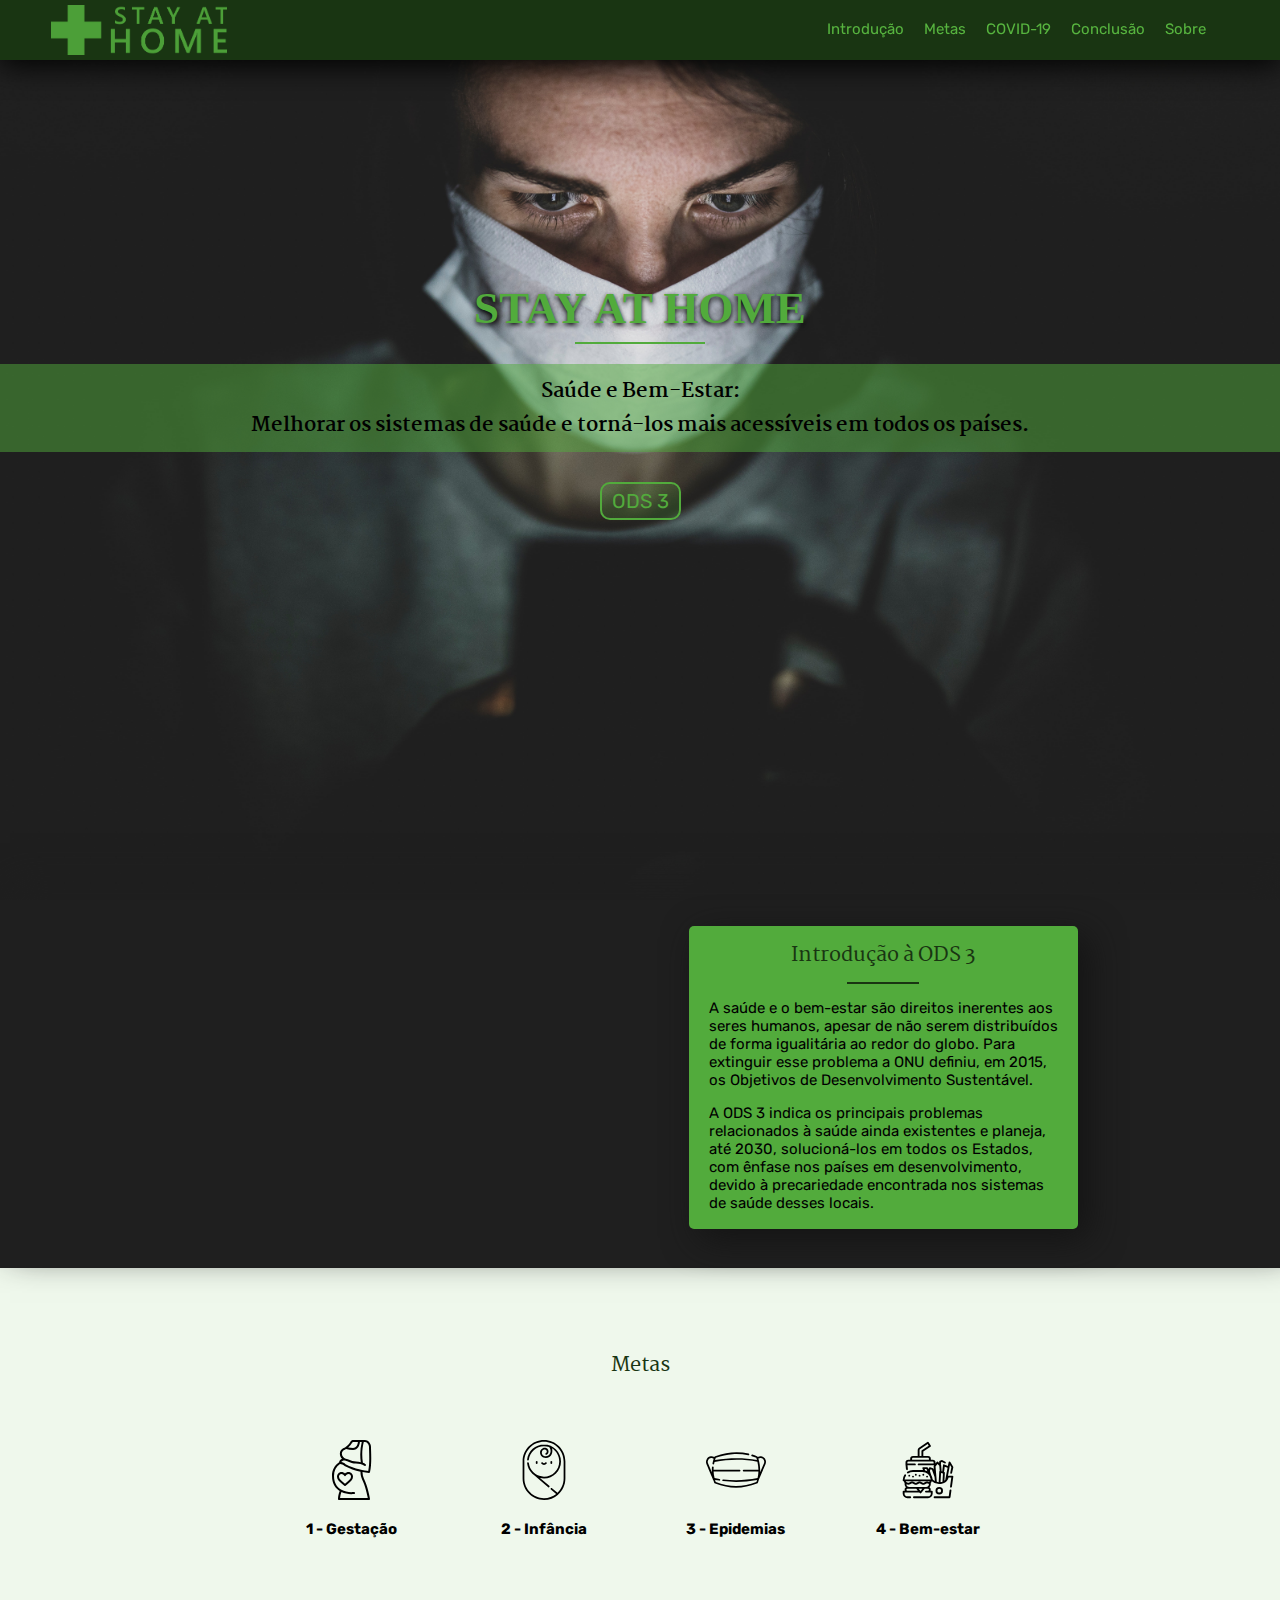
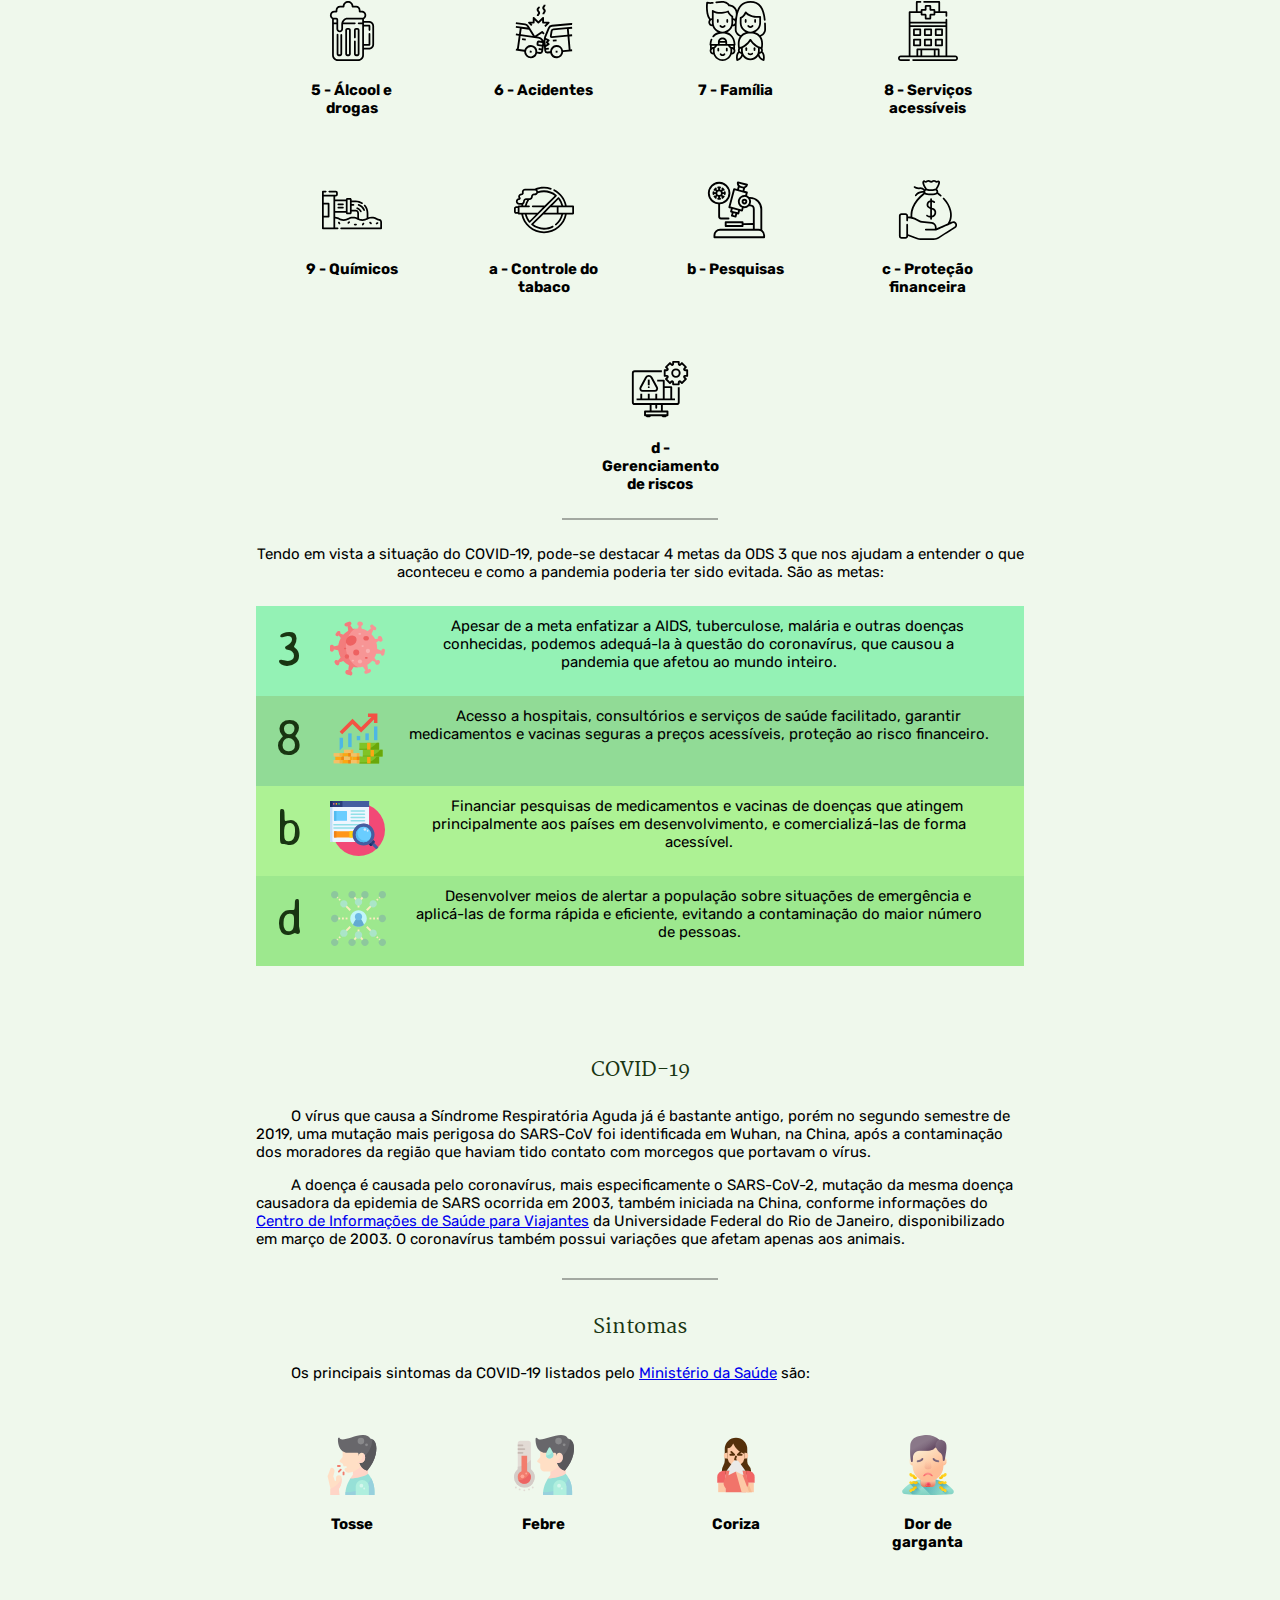
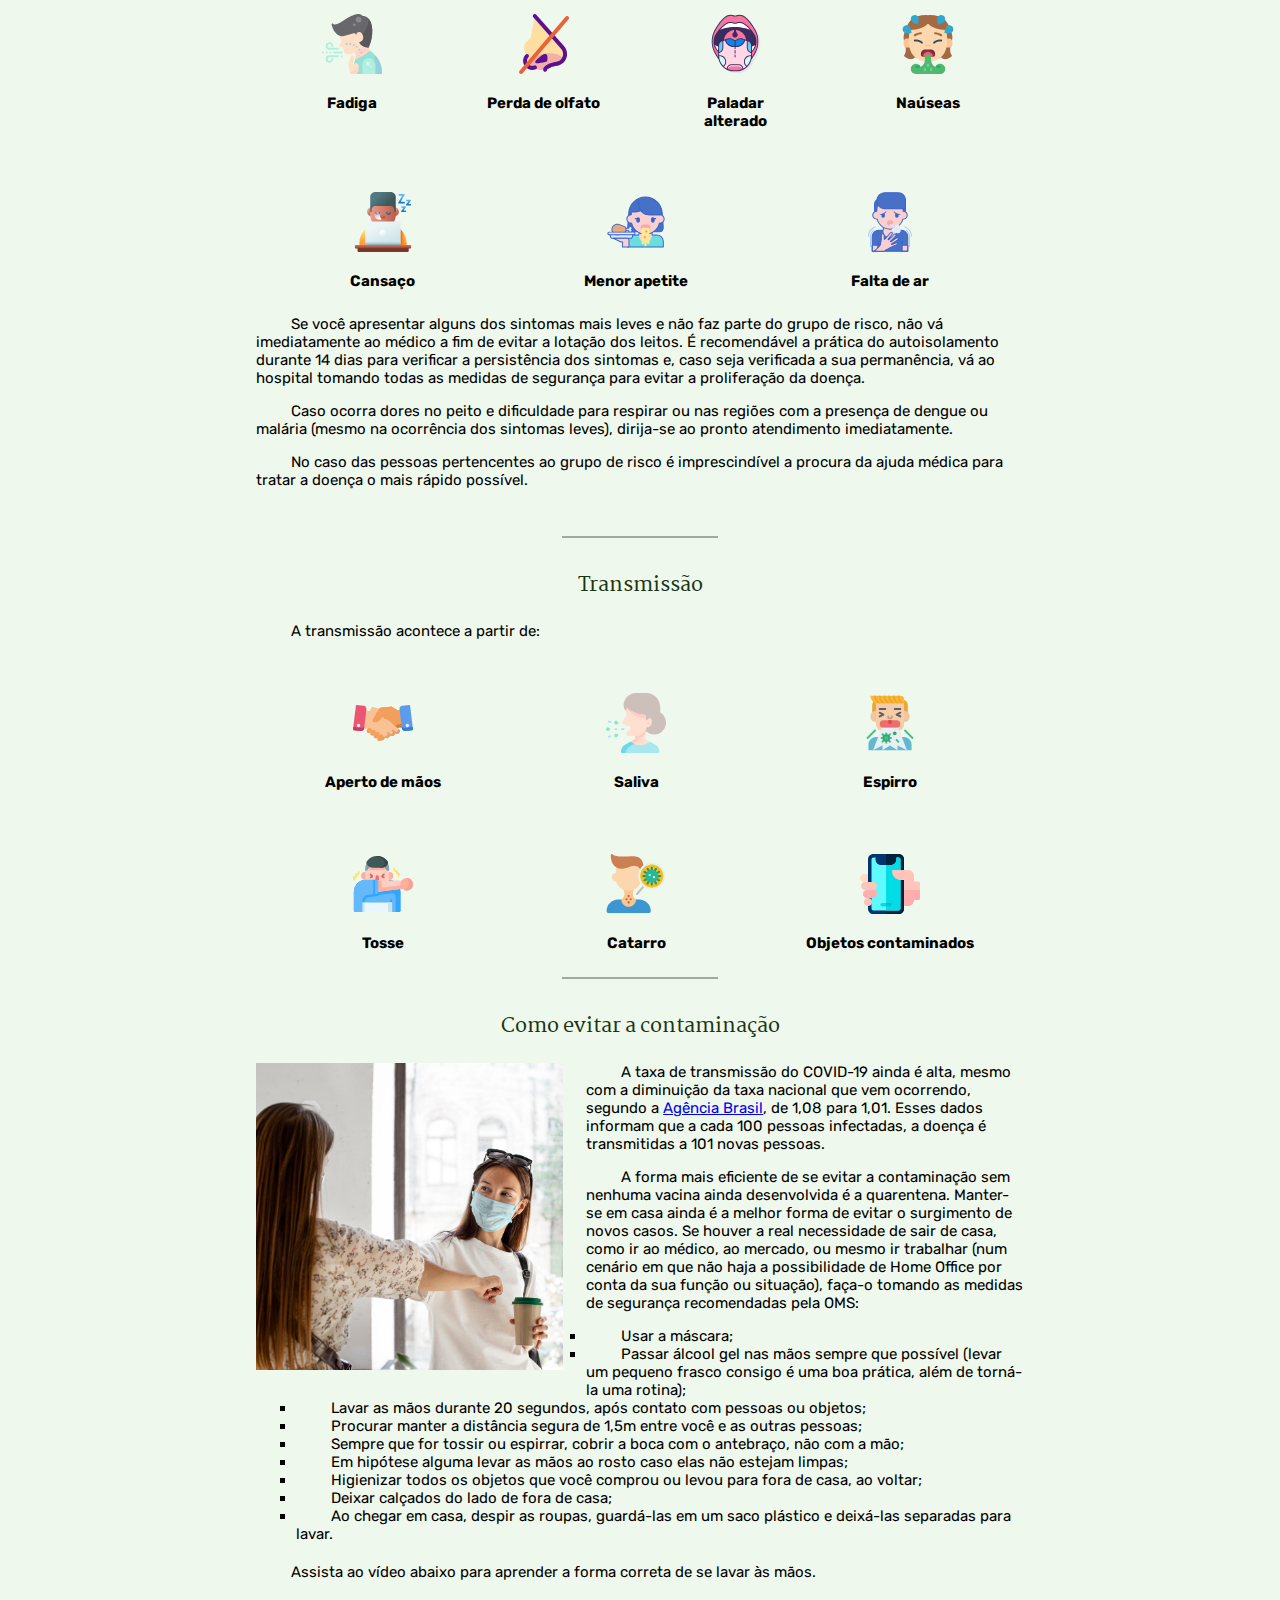
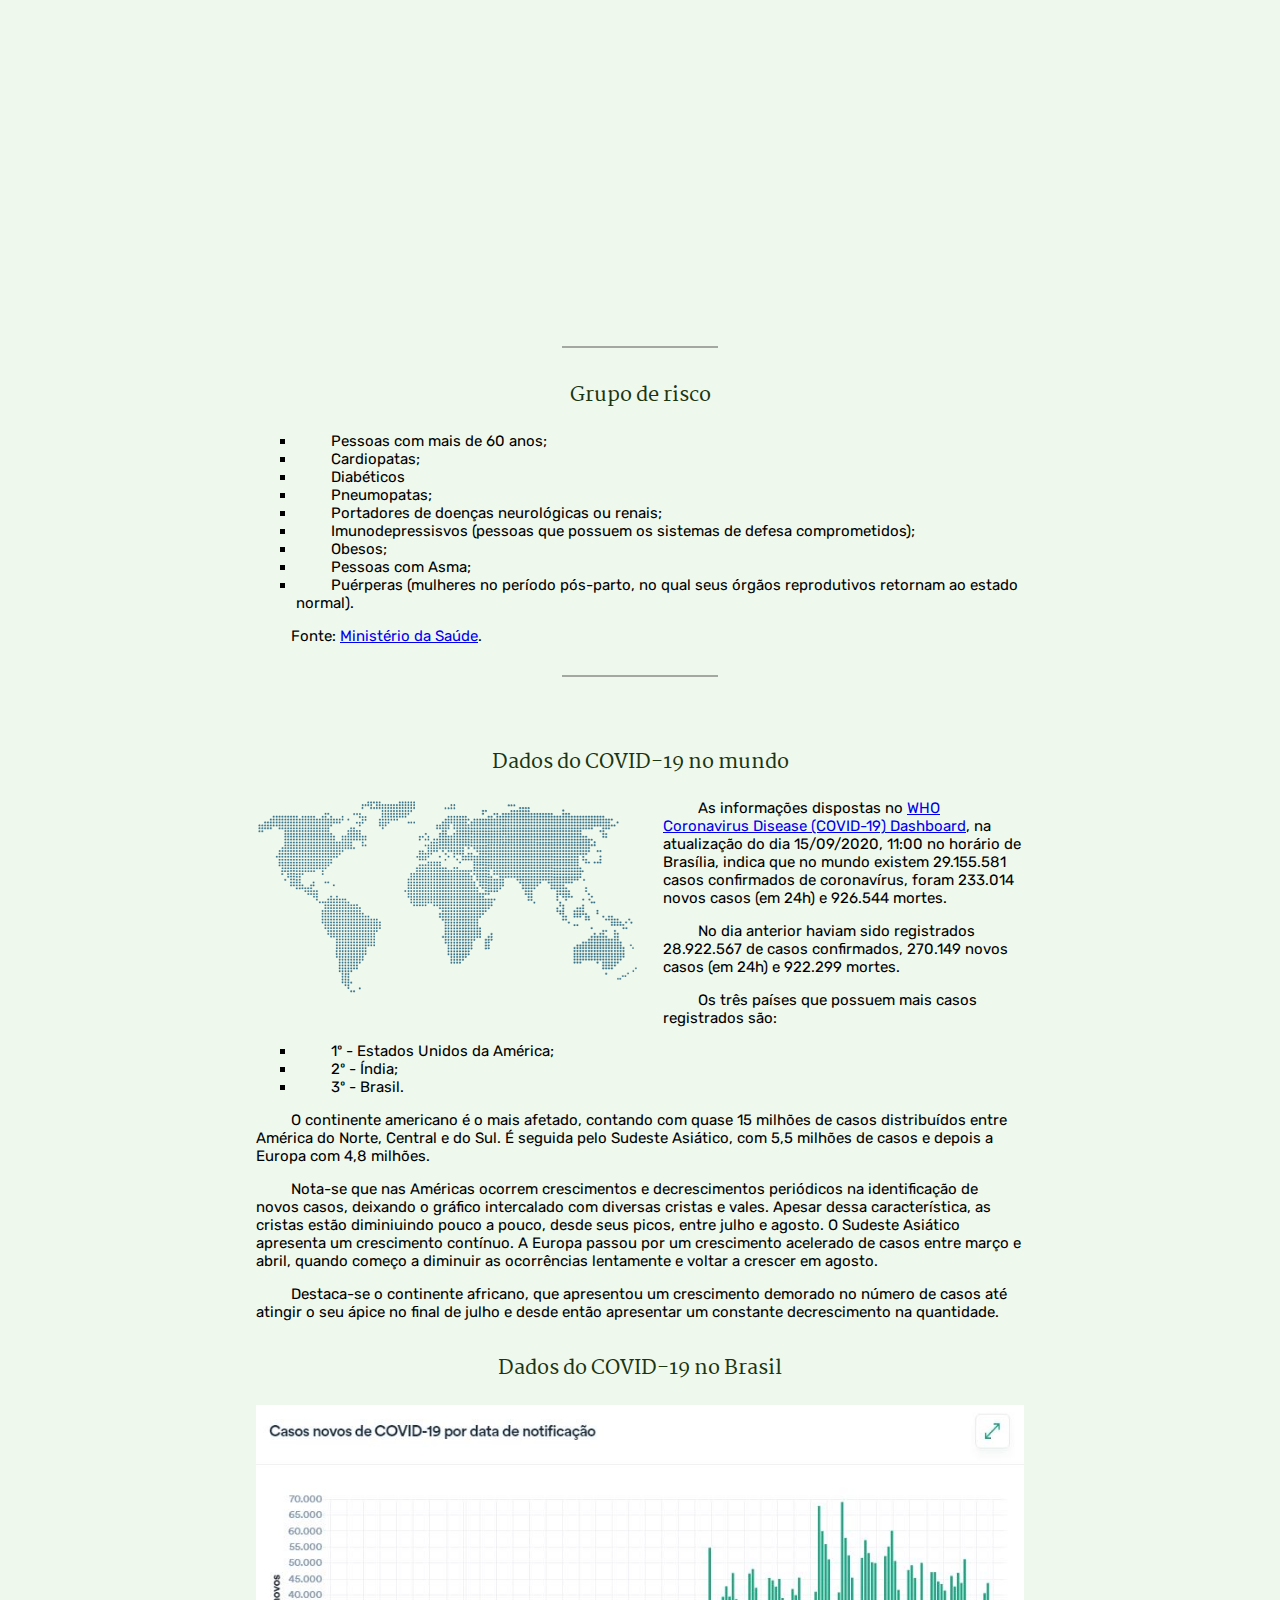
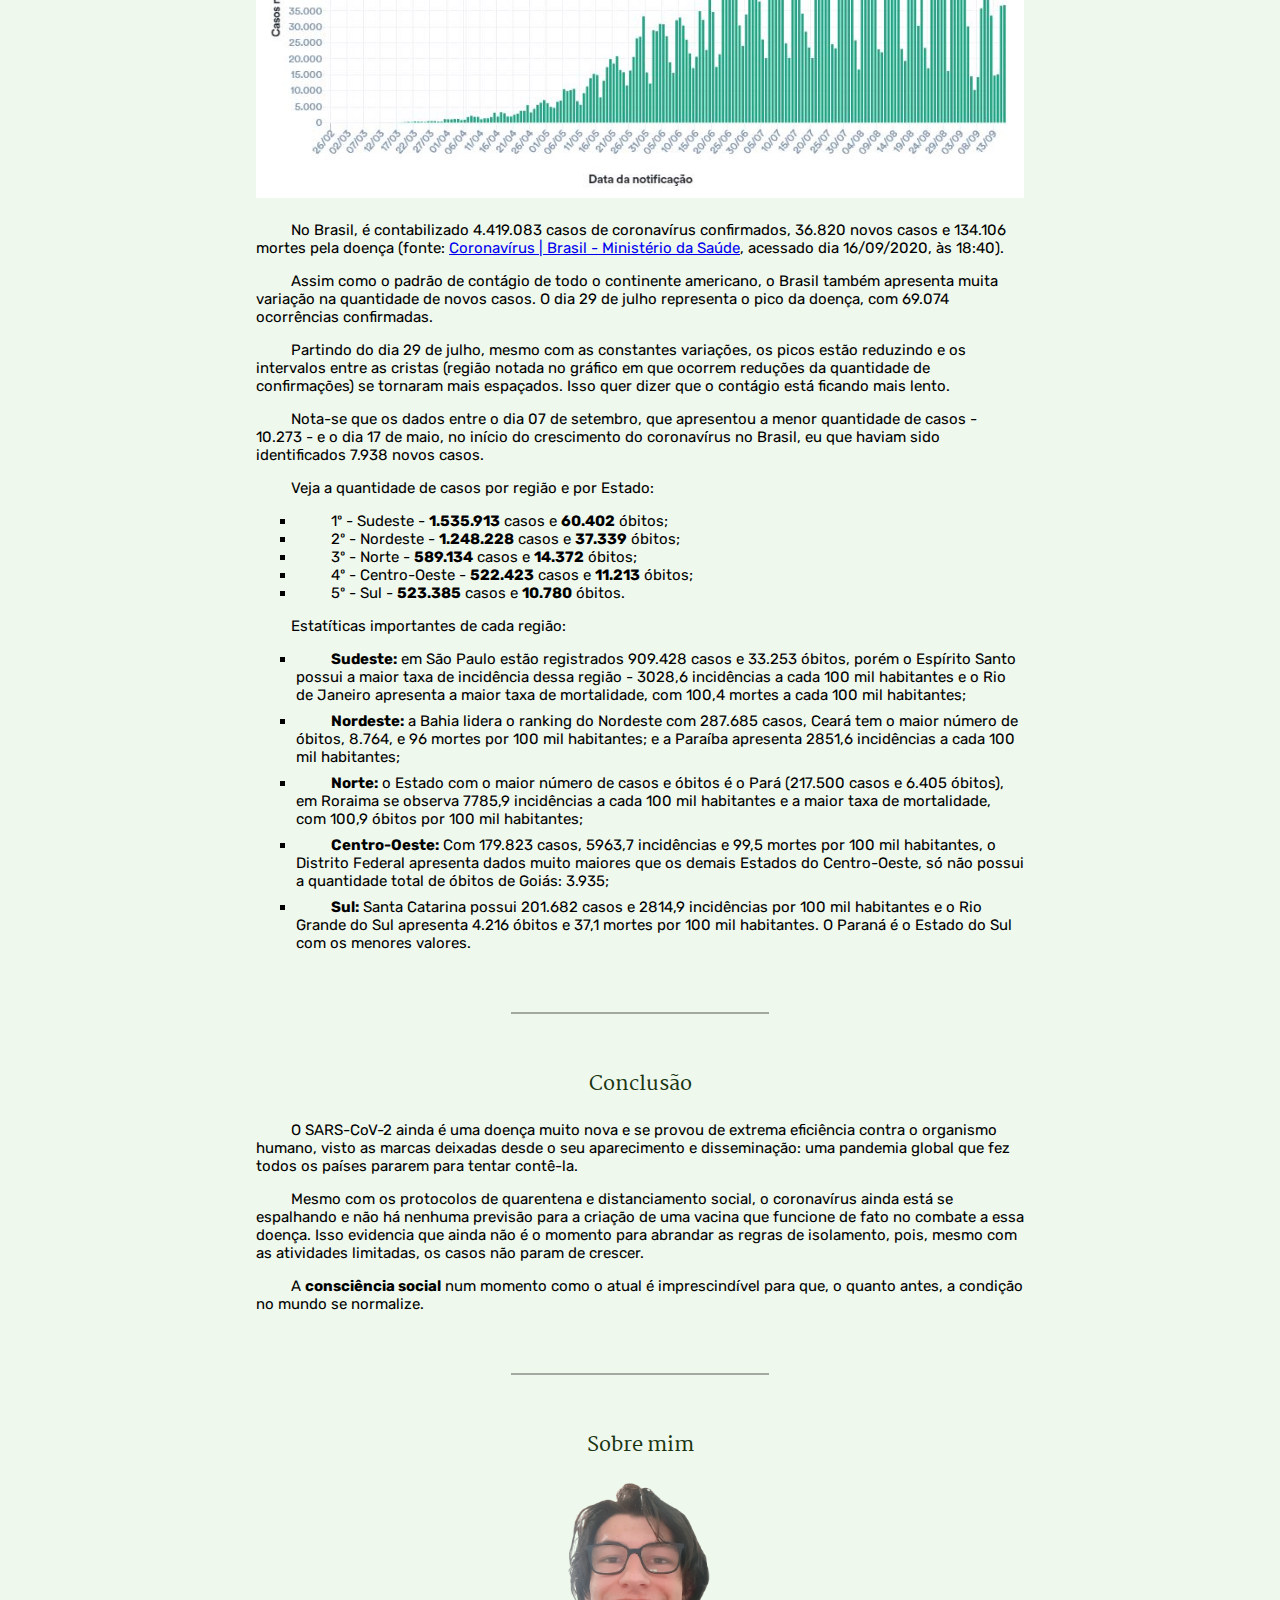
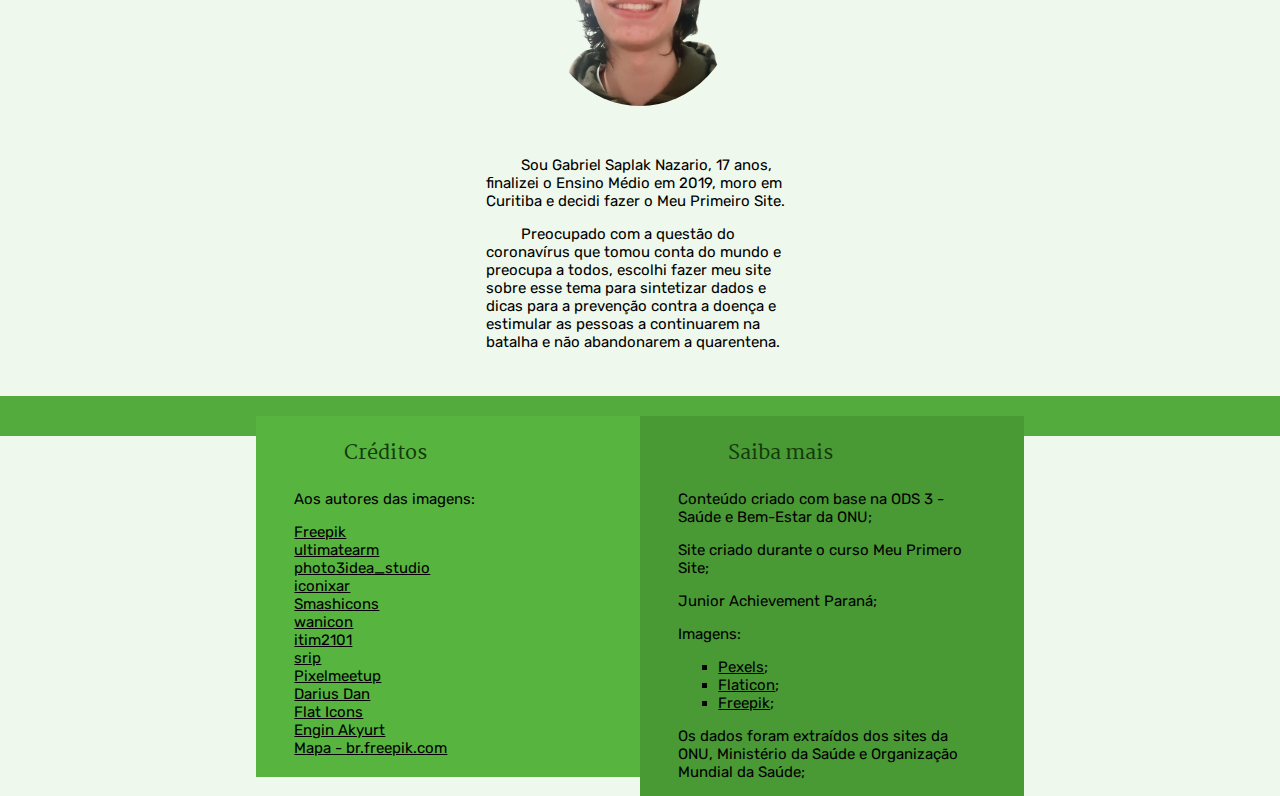
<file: index.html>
<html>

    <head>
        <meta charset="utf-8" />
        <link rel="stylesheet" href="style.css" />
        <title>MPS - Stay at Home</title>
        <meta name="viewport" content="width=device-width, initial-scale=1.0" />

    <!-- Favicon -->

        <link rel="apple-touch-icon" sizes="57x57" href="img/favicon/apple-icon-57x57.png">
        <link rel="apple-touch-icon" sizes="60x60" href="img/favicon/apple-icon-60x60.png">
        <link rel="apple-touch-icon" sizes="72x72" href="img/favicon/apple-icon-72x72.png">
        <link rel="apple-touch-icon" sizes="76x76" href="img/favicom/apple-icon-76x76.png">
        <link rel="apple-touch-icon" sizes="114x114" href="img/favicom/apple-icon-114x114.png">
        <link rel="apple-touch-icon" sizes="120x120" href="img/favicon/apple-icon-120x120.png">
        <link rel="apple-touch-icon" sizes="144x144" href="img/favicon/apple-icon-144x144.png">
        <link rel="apple-touch-icon" sizes="152x152" href="img/favicon/apple-icon-152x152.png">
        <link rel="apple-touch-icon" sizes="180x180" href="img/favicon/apple-icon-180x180.png">
        <link rel="icon" type="image/png" sizes="192x192"  href="img/favicon/android-icon-192x192.png">
        <link rel="icon" type="image/png" sizes="32x32" href="img/favicon/favicon-32x32.png">
        <link rel="icon" type="image/png" sizes="96x96" href="img/favicon/favicon-96x96.png">
        <link rel="icon" type="image/png" sizes="16x16" href="img/favicon/favicon-16x16.png">
        <link rel="manifest" href="img/favicon/manifest.json">
        <meta name="msapplication-TileColor" content="#4c9f38">
        <meta name="msapplication-TileImage" content="img/favicon/ms-icon-144x144.png">
        <meta name="theme-color" content="#4c9f38">

    </head>

    <body>

    <!-- Cabeçalho: Logo + Menu -->

        <header>
            <a href="#capa"
                <div id="poslogo" class="sec">
                    <img id="logo" src="img/logo.png" alt="Stay at Home" title="Stay at Home - clique aqui para voltar ao início da página" />
                </div>
            </a>
                <ul id="menu">
                    <li class="lin j"><a class="lin" href="#acao">Introdução</a></li>
                    <li class="lin j"><a class="lin" href="#queb">Metas</a></li>
                    <li class="lin j"><a class="lin" href="#covid19">COVID-19</a></li>
                    <li class="lin j"><a class="lin" href="#linkconclusao">Conclusão</a></li>
                    <li class="lin j"><a class="lin" href="#linksobre">Sobre</a></li>
                </ul>
        </header>

    <!-- Tela inicial: Capa + Títulos -->

        <div id="capa">
            <h1 id="titulo">STAY AT HOME</h1>
                <hr id="linhacapa">
            <h2 id="subtitulo">Saúde e Bem-Estar:<br>Melhorar os sistemas de saúde e torná-los mais acessíveis em todos os países. </h2>
            <a id="acao" class="cor" href="https://nacoesunidas.org/pos2015/ods3/" target="_blank" title="Visite a página da ODS 3">ODS 3</a>
        </div>

    <!-- Introdução ODS 3: Vídeo + Intro -->

        <section id="intro" class="secao" style="background-color: #1f1f1f;">
            <div class="coluna dois">
                <iframe width="100%" height="315px" src="https://www.youtube.com/embed/o0UHmANCvTQ" frameborder="0" allow="accelerometer; autoplay; encrypted-media; gyroscope; picture-in-picture" allowfullscreen></iframe>
            </div>
            <div class="coluna dois">
                <div class="caixa">
                    <h3 id="sub">Introdução à ODS 3</h3>
                        <hr id="linhaintro">
                    <div style="text-indent: 0;" class="format">
                        <p>A saúde e o bem-estar são direitos inerentes aos seres humanos, apesar de não serem distribuídos de forma igualitária ao redor do globo. Para extinguir esse problema a ONU definiu, em 2015, os Objetivos de Desenvolvimento Sustentável. </p>
                        <p>A ODS 3 indica os principais problemas relacionados à saúde ainda existentes e planeja, até 2030, solucioná-los em todos os Estados, com ênfase nos países em desenvolvimento, devido à precariedade encontrada nos sistemas de saúde desses locais. </p>
                    </div>
                </div>
            </div>
        </section>

    <!-- Metas: Ícones -->

            <div id="quebra">
                <hr id="queb">
            </div>
        <section class="transf">
            <h3 class="sep">Metas</h3>
                <div class="coluna1 quatro espaco">
                    <center>
                        <img class="tamanho" src="img/metas/svg/001-pregnant.svg" alt="Gestante" />
                    </center>
                        <h4 class="mets">1 - Gestação</h4>
                </div>
                <div class="coluna1 quatro espaco">
                    <center>
                        <img class="tamanho" src="img/metas/svg/002-baby.svg" alt="Criança recém-nascida" />
                    </center>
                        <h4 class="mets">2 - Infância</h4>
                </div>
                <div class="coluna1 quatro espaco">
                    <center>
                        <img class="tamanho" src="img/metas/svg/003-face-mask.svg" alt="Máscara" />
                    </center>
                        <h4 class="mets">3 - Epidemias</h4>
                </div>
                <div class="coluna1 quatro espaco"> 
                    <center>
                        <img class="tamanho" src="img/metas/svg/004-fast-food.svg" alt="Lanche" />
                    </center>
                        <h4 class="mets">4 - Bem-estar</h4>
                </div>
                <div class="coluna1 quatro espaco">
                    <center>
                        <img class="tamanho" src="img/metas/svg/005-beer.svg" alt="Copo de bebida" />
                    </center>
                        <h4 class="mets">5 - Álcool e drogas</h4>
                </div>
                <div class="coluna1 quatro espaco">
                    <center>
                        <img class="tamanho" src="img/metas/svg/006-accident.svg" alt="Acidente" />
                    </center>
                        <h4 class="mets">6 - Acidentes</h4>
                </div>
                <div class="coluna1 quatro espaco">
                    <center>
                        <img class="tamanho" src="img/metas/svg/007-family.svg" alt="Família" />
                    </center>
                        <h4 class="mets">7 - Família</h4>
                </div>
                <div class="coluna1 quatro espaco">
                    <center>
                        <img class="tamanho" src="img/metas/svg/008-hospital.svg" alt="Hospital" />
                    </center>
                        <h4 class="mets">8 - Serviços acessíveis</h4>
                </div>
                <div class="coluna1 quatro espaco">
                    <center>
                        <img class="tamanho" src="img/metas/svg/009-waste-water.svg" alt="Esgoto sendo liberado no rio" />
                    </center>
                        <h4 class="mets">9 - Químicos</h4>
                </div>
                <div class="coluna1 quatro espaco">
                    <center>
                        <img class="tamanho" src="img/metas/svg/010-no-smoking.svg" alt="Placa de proibição ao uso do cigarro" />
                    </center>
                        <h4 class="mets">a - Controle do tabaco</h4>
                </div>
                <div class="coluna1 quatro espaco">
                    <center>
                        <img class="tamanho" src="img/metas/svg/011-research.svg" alt="Microscópio" />
                    </center>
                        <h4 class="mets">b - Pesquisas</h4>
                </div>
                <div class="coluna1 quatro espaco">
                    <center>
                        <img class="tamanho" src="img/metas/svg/012-money.svg" alt="Saco de dinheiro" />
                    </center>
                        <h4 class="mets">c - Proteção financeira</h4>
                </div>
                <div class="coluna1 centro espaco cent">
                    <center>
                        <img class="tamanho" src="img/metas/svg/013-risk.svg" alt="Risco" />
                    </center>
                        <h4 class="mets">d - Gerenciamento de riscos</h4>
                </div>
                    <hr class="linha">

    <!-- Metas relacionadas ao COVID-19: Ícones + Resumos -->

            <p id="inic">Tendo em vista a situação do COVID-19, pode-se destacar 4 metas da ODS 3 que nos ajudam a entender o que aconteceu e como a pandemia poderia ter sido evitada. São as metas:</p>
                <div class="tamanhocaixa" style="background: #94F2B5;">
                        <p class="numero imgesq">3</p>
                            <img class="size imgesq" src="img/covidmetas/svg/001-coronavirus.svg" alt="Corona Vírus" />
                        <p class="resumo"><b class="see">3:</b> Apesar de a meta enfatizar a AIDS, tuberculose, malária e outras doenças conhecidas, podemos adequá-la à questão do coronavírus, que causou a pandemia que afetou ao mundo inteiro. </p>
                </div>
                <div class="tamanhocaixa" style="background: #91DB96;">
                        <p class="numero imgesq">8</p>
                            <img class="size imgesq" src="img/covidmetas/svg/002-stock.svg" alt="Gráfico" />
                        <p class="resumo"><b class="see">8:</b> Acesso a hospitais, consultórios e serviços de saúde facilitado, garantir medicamentos e vacinas seguras a preços acessíveis, proteção ao risco financeiro. </p>
                </div>
                <div class="tamanhocaixa" style="background: #ADF294;">
                        <p class="numero imgesq">b</p>
                            <img class="size imgesq" src="img/covidmetas/svg/003-seo.svg" alt="Pesquisa" />
                        <p class="resumo"><b class="see">b:</b> Financiar pesquisas de medicamentos e vacinas de doenças que atingem principalmente aos países em desenvolvimento, e comercializá-las de forma acessível.</p>
                </div>
                <div class="tamanhocaixa" style="background: #9DE88E;">
                        <p class="numero imgesq">d</p>
                            <img class="size imgesq" src="img/covidmetas/svg/004-viral-marketing.svg" alt="Contaminação" />
                        <p class="resumo"><b class="see">d:</b> Desenvolver meios de alertar a população sobre situações de emergência e aplicá-las de forma rápida e eficiente, evitando a contaminação do maior número de pessoas.</p>
                </div>

    <!-- Projeto -->

        </section>
                <hr id="covid19" style="visibility: hidden; margin-bottom: 37px;">
        <section class="transf">
            <h3 style="margin-top: 10px;" class="sep">COVID-19</h3>
                <div class="format">
                    <p>O vírus que causa a Síndrome Respiratória Aguda já é bastante antigo, porém no segundo semestre de 2019, uma mutação mais perigosa do SARS-CoV foi identificada em Wuhan, na China, após a contaminação dos moradores da região que haviam tido contato com morcegos que portavam o vírus.</p>
                    <p>A doença é causada pelo coronavírus, mais especificamente o SARS-CoV-2, mutação da mesma doença causadora da epidemia de SARS ocorrida em 2003, também iniciada na China, conforme informações do <a href="http://www.cives.ufrj.br/informes/sars/sars-it.html" target="_blank" title="Cives">Centro de Informações de Saúde para Viajantes</a> da Universidade Federal do Rio de Janeiro, disponibilizado em março de 2003. O coronavírus também possui variações que afetam apenas aos animais.</p>
                </div>
                    <center>
                        <hr class="linha">
                    </center>

    <!-- Sintomas -->
                
            <h3 class="sep">Sintomas</h3>
                <p class="format">Os principais sintomas da COVID-19 listados pelo <a href="https://coronavirus.saude.gov.br/sobre-a-doenca#o-que-e-covid" target="_blank" title="COVID-19, Ministério da Saúde" alt="Ministério da Saúde">Ministério da Saúde</a> são: </p>
                    <div class="coluna1 quatro espaco">
                        <center>
                            <img class="tamanho" src="img/sintomas/svg/cough.svg" alt="Tosse" />
                        </center>
                            <h4 class="mets">Tosse</h4>
                    </div>
                    <div class="coluna1 quatro espaco">
                        <center>
                            <img class="tamanho" src="img/sintomas/svg/fever.svg" alt="Febre" />
                        </center>
                            <h4 class="mets">Febre</h4>
                    </div>
                    <div class="coluna1 quatro espaco">
                        <center>
                            <img class="tamanho" src="img/sintomas/svg/cough (1).svg" alt="Coriza" />
                        </center>
                            <h4 class="mets">Coriza</h4>
                    </div>
                    <div class="coluna1 quatro espaco">
                        <center>
                            <img class="tamanho" src="img/sintomas/svg/sore-throat.svg" alt="Dor de garganta" />
                        </center>
                            <h4 class="mets">Dor de garganta</h4>
                    </div>
                    <div class="coluna1 quatro espaco">
                        <center>
                            <img class="tamanho" src="img/sintomas/svg/breathing.svg" />
                        </center>
                            <h4 class="mets">Fadiga</h4>
                    </div>
                    <div class="coluna1 quatro espaco">
                        <center>
                            <img class="tamanho" src="img/sintomas/svg/nose.svg" />
                        </center>
                            <h4 class="mets">Perda de olfato</h4>
                    </div>
                    <div class="coluna1 quatro espaco">
                        <center>
                            <img class="tamanho" src="img/sintomas/svg/mouth.svg" />
                        </center>
                            <h4 class="mets">Paladar alterado</h4>
                    </div>
                    <div class="coluna1 quatro espaco">
                        <center>
                            <img class="tamanho" src="img/sintomas/svg/scared.svg" />
                        </center>
                            <h4 class="mets">Naúseas</h4>
                    </div>
                    <div class="coluna1 tres espaco">
                        <center>
                            <img class="tamanho" src="img/sintomas/svg/sleepy.svg" />
                        </center>
                            <h4 class="mets">Cansaço</h4>
                    </div>
                    <div class="coluna1 tres espaco">
                        <center>
                            <img class="tamanho" src="img/sintomas/svg/eating-disorder.svg" />
                        </center>
                            <h4 class="mets">Menor apetite</h4>
                    </div>
                    <div class="coluna1 tres espaco cent">
                        <center>
                            <img class="tamanho" src="img/sintomas/svg/difficulty-breathing.svg" />
                        </center>
                            <h4 class="mets">Falta de ar</h4>
                    </div>
                <div>
                    <hr style="visibility: hidden; margin: 0;">
                </div>
                <div class="format bai">
                    <p>Se você apresentar alguns dos sintomas mais leves e não faz parte do grupo de risco, não vá imediatamente ao médico a fim de evitar a lotação dos leitos. É recomendável a prática do autoisolamento durante 14 dias para verificar a persistência dos sintomas e, caso seja verificada a sua permanência, vá ao hospital tomando todas as medidas de segurança para evitar a proliferação da doença.</p>
                    <p>Caso ocorra dores no peito e dificuldade para respirar ou nas regiões com a presença de dengue ou malária (mesmo na ocorrência dos sintomas leves), dirija-se ao pronto atendimento imediatamente.</p>
                    <p>No caso das pessoas pertencentes ao grupo de risco é imprescindível a procura da ajuda médica para tratar a doença o mais rápido possível.</p>
                </div>
                    <hr style="visibility: hidden; margin: 0;">
                    <hr class="linha">

    <!-- Transmissão -->

            <h3 class="sep">Transmissão</h3>
                <p class="format">A transmissão acontece a partir de: </p>
                    <div class="coluna1 tres espaco">
                        <center>
                            <img class="tamanho" alt="Aperto de mãos" src="img/transmissao/handshake.svg" />
                        </center>
                            <h4 class="mets">Aperto de mãos</h4>
                    </div>
                    <div class="coluna1 tres espaco">
                        <center>
                            <img class="tamanho" src="img/transmissao/sneeze.svg" alt="Mulher espirrando e liberando saliva" />
                        </center>
                            <h4 class="mets">Saliva</h4>
                    </div>
                    <div class="coluna1 tres espaco">
                        <center>
                            <img class="tamanho" src="img/transmissao/cough (1).svg" alt="Garoto espirrando sem se proteger" />
                        </center>
                            <h4 class="mets">Espirro</h4>
                    </div>
                    <div class="coluna1 tres espaco">
                        <center>
                            <img class="tamanho" src="img/transmissao/cough.svg" alt="Homem tossindo e cobrindo a boca" />
                        </center>
                            <h4 class="mets">Tosse</h4>
                    </div>
                    <div class="coluna1 tres espaco">
                        <center>
                            <img class="tamanho" src="img/transmissao/sore-throat.svg" alt="Garoto com obstrução na garganta" />
                        </center>
                            <h4 class="mets">Catarro</h4>
                    </div>
                    <div class="coluna1 tres espaco">
                        <center>
                            <img class="tamanho" src="img/transmissao/smartphone.svg" alt="Smartphone" />
                        </center>
                            <h4 class="mets">Objetos contaminados</h4>
                    </div>
                    <center>
                            <hr class="linha">
                    </center>

    <!-- Como evitar a contaminação -->

            <h3 class="sep">Como evitar a contaminação</h3>
                <div id="contam">
                    <img id="cont" src="img/4313156.jpg" alt="Mulheres se cumprimentando" >
                </div>
                <div class="format">
                    <p>A taxa de transmissão do COVID-19 ainda é alta, mesmo com a diminuição da taxa nacional que vem ocorrendo, segundo a <a href="https://agenciabrasil.ebc.com.br/saude/noticia/2020-08/taxa-de-transmissao-da-covid-19-no-brasil-cai-para-101-diz-estudo" target="_blank" title="Agência Brasil" alt="Agência Brasil" >Agência Brasil</a>, de 1,08 para 1,01. Esses dados informam que a cada 100 pessoas infectadas, a doença é transmitidas a 101 novas pessoas.</p>
                    <p>A forma mais eficiente de se evitar a contaminação sem nenhuma vacina ainda desenvolvida é a quarentena. Manter-se em casa ainda é a melhor forma de evitar o surgimento de novos casos. Se houver a real necessidade de sair de casa, como ir ao médico, ao mercado, ou mesmo ir trabalhar (num cenário em que não haja a possibilidade de Home Office por conta da sua função ou situação), faça-o tomando as medidas de segurança recomendadas pela OMS:</p>
                        <ul style="list-style: square;">
                            <li>Usar a máscara;</li>
                            <li>Passar álcool gel nas mãos sempre que possível (levar um pequeno frasco consigo é uma boa prática, além de torná-la uma rotina);</li>
                            <li>Lavar as mãos durante 20 segundos, após contato com pessoas ou objetos;</li>
                            <li>Procurar manter a distância segura de 1,5m entre você e as outras pessoas;</li>
                            <li>Sempre que for tossir ou espirrar, cobrir a boca com o antebraço, não com a mão;</li>
                            <li>Em hipótese alguma levar as mãos ao rosto caso elas não estejam limpas;</li>
                            <li>Higienizar todos os objetos que você comprou ou levou para fora de casa, ao voltar;</li>
                            <li>Deixar calçados do lado de fora de casa;</li>
                            <li>Ao chegar em casa, despir as roupas, guardá-las em um saco plástico e deixá-las separadas para lavar.</li>
                        </ul>
                    <p style="margin: 20px 0;">Assista ao vídeo abaixo para aprender a forma correta de se lavar às mãos.</p>
                        <iframe width="100%" height="315" src="https://www.youtube.com/embed/4UyucwRzp00" frameborder="0" allow="accelerometer; autoplay; clipboard-write; encrypted-media; gyroscope; picture-in-picture" allowfullscreen></iframe>
                </div>
                    <center>
                        <hr class="linha">
                    </center>

    <!-- Grupo de Risco -->

            <h3 class="sep">Grupo de risco</h3>
                <div class="format">
                    <ul style="list-style: square;">
                        <li>Pessoas com mais de 60 anos;</li>
                        <li>Cardiopatas;</li>
                        <li>Diabéticos</li>
                        <li>Pneumopatas;</li>
                        <li>Portadores de doenças neurológicas ou renais;</li>
                        <li>Imunodepressisvos (pessoas que possuem os sistemas de defesa comprometidos);</li>
                        <li>Obesos;</li>
                        <li>Pessoas com Asma;</li>
                        <li>Puérperas (mulheres no período pós-parto, no qual seus órgãos reprodutivos retornam ao estado normal).</li>
                    </ul>
                    <p>Fonte: <a href="https://www.saude.gov.br/noticias/agencia-saude/46764-coronavirus-43-079-casos-e-2-741-mortes" target="_blank" title="Ministério da Saúde" alt="Ministério da Saúde" >Ministério da Saúde</a>.</p>
                </div>
                    <center>
                        <hr class="linha">
                    </center>
        </section>

    <!-- Dados -->

        <section class="transf">
            <h3 class="sep">Dados do COVID-19 no mundo</h3>
                <div id="mapapos">
                    <img id="mapamundi" src="img/dadoscovid19/1.png" title="Mapa" alt="Mapa" />
                </div>
                <div class="format">
                    <p>As informações dispostas no <a href="https://covid19.who.int/" target="_blank" title="WHO Coronavirus Disease (COVID-19) Dashboard" alt="Dashboard COVID-19 da World Health Organization">WHO Coronavirus Disease (COVID-19) Dashboard</a>, na atualização do dia 15/09/2020, 11:00 no horário de Brasília, indica que no mundo existem 29.155.581 casos confirmados de coronavírus, foram 233.014 novos casos (em 24h) e 926.544 mortes.</p>
                    <p>No dia anterior haviam sido registrados 28.922.567 de casos confirmados, 270.149 novos casos (em 24h) e 922.299 mortes.</p>
                    <p>Os três países que possuem mais casos registrados são: 
                        <ul style="list-style: square;">
                            <li>1º - Estados Unidos da América;</li>
                            <li>2º - Índia;</li>
                            <li>3º - Brasil.</li>
                        </ul>
                    </p>
                    <p>O continente americano é o mais afetado, contando com quase 15 milhões de casos distribuídos entre América do Norte, Central e do Sul. É seguida pelo Sudeste Asiático, com 5,5 milhões de casos e depois a Europa com 4,8 milhões.</p>
                    <p>Nota-se que nas Américas ocorrem crescimentos e decrescimentos periódicos na identificação de novos casos, deixando o gráfico intercalado com diversas cristas e vales. Apesar dessa característica, as cristas estão diminiuindo pouco a pouco, desde seus picos, entre julho e agosto. O Sudeste Asiático apresenta um crescimento contínuo. A Europa passou por um crescimento acelerado de casos entre março e abril, quando começo a diminuir as ocorrências lentamente e voltar a crescer em agosto.</p>
                    <p>Destaca-se o continente africano, que apresentou um crescimento demorado no número de casos até atingir o seu ápice no final de julho e desde então apresentar um constante decrescimento na quantidade.</p>
                </div>
            <h3 class="sep">Dados do COVID-19 no Brasil</h3>
                <div class="graf">
                    <a href="https://covid.saude.gov.br/" target="_blank" title="Coronavírus Brasil" alt="Coronavírus Brasil"><img class="grafico" src="img/dadoscovid19/2.JPG" /></a>
                </div>
                <div class="format">
                    <p>No Brasil, é contabilizado 4.419.083 casos de coronavírus confirmados, 36.820 novos casos e 134.106 mortes pela doença (fonte: <a href="https://covid.saude.gov.br/" target="_blank" title="Coronavírus | Brasil" alt="Coronavírus | Brasil">Coronavírus | Brasil - Ministério da Saúde</a>, acessado dia 16/09/2020, às 18:40).</p>
                    <p>Assim como o padrão de contágio de todo o continente americano, o Brasil também apresenta muita variação na quantidade de novos casos. O dia 29 de julho representa o pico da doença, com 69.074 ocorrências confirmadas.</p>
                    <p>Partindo do dia 29 de julho, mesmo com as constantes variações, os picos estão reduzindo e os intervalos entre as cristas (região notada no gráfico em que ocorrem reduções da quantidade de confirmações) se tornaram mais espaçados. Isso quer dizer que o contágio está ficando mais lento.</p>
                    <p>Nota-se que os dados entre o dia 07 de setembro, que apresentou a menor quantidade de casos -  10.273 - e o dia 17 de maio, no início do crescimento do coronavírus no Brasil, eu que haviam sido identificados 7.938 novos casos.</p>
                    <p>Veja a quantidade de casos por região e por Estado:</p>
                        <ul style="list-style: square;">
                            <li>1º - Sudeste - <b>1.535.913</b> casos e <b>60.402</b> óbitos;</li>
                            <li>2º - Nordeste - <b>1.248.228</b> casos e <b>37.339</b> óbitos;</li>
                            <li>3º - Norte - <b>589.134</b> casos e <b>14.372</b> óbitos;</li>
                            <li>4º - Centro-Oeste - <b>522.423</b> casos e <b>11.213</b> óbitos;</li>
                            <li>5º - Sul - <b>523.385</b> casos e <b>10.780</b> óbitos.</li>
                        </ul>
                    <p>Estatíticas importantes de cada região: </p>
                        <ul style="list-style: square;">
                            <li style="margin-bottom: 8px;"><b>Sudeste:</b> em São Paulo estão registrados 909.428 casos e 33.253 óbitos, porém o Espírito Santo possui a maior taxa de incidência dessa região - 3028,6 incidências a cada 100 mil habitantes e o Rio de Janeiro apresenta a maior taxa de mortalidade, com 100,4 mortes a cada 100 mil habitantes;</li>
                            <li style="margin-bottom: 8px;"><b>Nordeste:</b> a Bahia lidera o ranking do Nordeste com 287.685 casos, Ceará tem o maior número de óbitos, 8.764, e 96 mortes por 100 mil habitantes; e a Paraíba apresenta 2851,6 incidências a cada 100 mil habitantes;</li>
                            <li style="margin-bottom: 8px;"><b>Norte:</b> o Estado com o maior número de casos e óbitos é o Pará (217.500 casos e 6.405 óbitos), em Roraima se observa 7785,9 incidências a cada 100 mil habitantes e a maior taxa de mortalidade, com 100,9 óbitos por 100 mil habitantes;</li>
                            <li style="margin-bottom: 8px;"><b>Centro-Oeste:</b> Com 179.823 casos, 5963,7 incidências e 99,5 mortes por 100 mil habitantes, o Distrito Federal apresenta dados muito maiores que os demais Estados do Centro-Oeste, só não possui a quantidade total de óbitos de Goiás: 3.935;</li>
                            <li style="margin-bottom: 8px;"><b>Sul:</b> Santa Catarina possui 201.682 casos e 2814,9 incidências por 100 mil habitantes e o Rio Grande do Sul apresenta 4.216 óbitos e 37,1 mortes por 100 mil habitantes. O Paraná é o Estado do Sul com os menores valores.</li>
                        </ul>
                </div>
        </section>
                    <center>
                        <hr id="linkconclusao" class="linha">
                    </center>

    <!-- Conclusão -->
    
        <section class="transf">
            <h3 class="sep">Conclusão</h3>
                <div class="format">
                    <p>O SARS-CoV-2 ainda é uma doença muito nova e se provou de extrema eficiência contra o organismo humano, visto as marcas deixadas desde o seu aparecimento e disseminação: uma pandemia global que fez todos os países pararem para tentar contê-la.</p>
                    <p>Mesmo com os protocolos de quarentena e distanciamento social, o coronavírus ainda está se espalhando e não há nenhuma previsão para a criação de uma vacina que funcione de fato no combate a essa doença. Isso evidencia que ainda não é o momento para abrandar as regras de isolamento, pois, mesmo com as atividades limitadas, os casos não param de crescer.</p>
                    <p>A <b>consciência social</b> num momento como o atual é imprescindível para que, o quanto antes, a condição no mundo se normalize.</p>
                </div>
        </section>
                    <center>
                        <hr id="linksobre" class="linha">
                    </center>

    <!-- Sobre -->
    
        <section class="transf">
            <h3 class="sep">Sobre mim</h3>
                <div id="foto">
                    <img id="foto1" src="img/foto.png" title="Gabriel Saplak Nazario" alt="Gabriel Saplak Nazario" >
                </div>
                <div class="format sobre">
                    <p>Sou Gabriel Saplak Nazario, 17 anos, finalizei o Ensino Médio em 2019, moro em Curitiba e decidi fazer o Meu Primeiro Site.</p>
                    <p>Preocupado com a questão do coronavírus que tomou conta do mundo e preocupa a todos, escolhi fazer meu site sobre esse tema para sintetizar dados e dicas para a prevenção contra a doença e estimular as pessoas a continuarem na batalha e não abandonarem a quarentena.</p>
                </div>
        </section>

    <!-- Créditos -->

        <footer>
            <div style="background: #57b43f; padding-bottom: 20px;" class="coluna dois espac">
                <h3 class="cred">Créditos</h3>
                    <div class="aut">
                        <p>Aos autores das imagens:</p>
                            <a class="auts" href="https://www.flaticon.com/authors/freepik" title="Freepik">Freepik</a><br>
                            <a class="auts" href="https://www.flaticon.com/authors/ultimatearm" title="ultimatearm">ultimatearm</a><br>
                            <a class="auts" href="https://www.flaticon.com/authors/photo3idea-studio" title="photo3idea_studio">photo3idea_studio</a><br>
                            <a class="auts" href="https://www.flaticon.com/authors/iconixar" title="iconixar">iconixar</a><br>
                            <a class="auts" href="https://www.flaticon.com/authors/smashicons" title="Smashicons">Smashicons</a><br>
                            <a class="auts" href="https://www.flaticon.com/authors/wanicon" title="wanicon">wanicon</a><br>
                            <a class="auts" href="https://www.flaticon.com/authors/itim2101" title="itim2101">itim2101</a><br>
                            <a class="auts" href="https://www.flaticon.com/authors/srip" title="srip">srip</a><br>
                            <a class="auts" href="https://www.flaticon.com/authors/pixelmeetup" title="Pixelmeetup">Pixelmeetup</a><br>
                            <a class="auts" href="https://www.flaticon.com/authors/darius-dan" title="Darius Dan">Darius Dan</a><br>
                            <a class="auts" href="https://www.flaticon.com/authors/flat-icons" title="Flat Icons">Flat Icons</a><br>
                            <a class="auts" href="https://www.pexels.com/photo/man-wearing-face-mask-using-his-phone-in-the-dark-4031909/?utm_content=attributionCopyText&utm_medium=referral&utm_source=pexels" title="Engin Akyurt">Engin Akyurt</a><br>
                            <a class="auts" href="https://br.freepik.com/vetores/viagem">Mapa - br.freepik.com</a>
                    </div>
            </div>
            <div style="background: #499935;" class="coluna dois espac">
                <h3 class="cred">Saiba mais</h3>
                    <div class="aut">
                        <p>Conteúdo criado com base na ODS 3 - Saúde e Bem-Estar da ONU;</p>
                        <p>Site criado durante o curso Meu Primero Site;</p>
                        <p>Junior Achievement Paraná;</p>
                        <p>Imagens:</p>
                        <ul style="list-style: square;"> 
                            <li><a href="https://www.pexels.com/pt-br/" class="auts">Pexels</a>;</li>
                            <li><a href="https://www.flaticon.com/" class="auts">Flaticon</a>;</li>
                            <li><a href="https://br.freepik.com/" class="auts">Freepik</a>;</li>
                        </ul>
                        <p>Os dados foram extraídos dos sites da ONU, Ministério da Saúde e Organização Mundial da Saúde;</p>
                    </div>
        </footer>

    </body>
</html>
</file>
<file: style.css>
/** Fontes **/

@import url('https://fonts.googleapis.com/css?family=Martel&display=swap');
@import url('https://fonts.googleapis.com/css?family=Rubik&display=swap');
@import url('https://fonts.googleapis.com/css?family=Averia+Sans+Libre&display=swap');

/** Corpo **/

html, body {
    margin: 0;
    background: #eff8ec;
}

/** Cabeçalho **/

header {
    height: 60px;
    width: 100%;
    background: #193512;
    box-shadow: 0px 5px 30px black;
    position: fixed;
    z-index: 10;
}
#logo {
    height: 50px;
    padding: 5px 0 5px 8%;
}
#menu {
    font-family: "Rubik";
    font-size: 15px;
    float: right;
    margin-top: 0;
    margin-bottom: 0;
    margin-right: 5%;
    padding-left: 0;
}
.sec {
    position: relative;
    float: left;
    width: 50%;
}
.j {
    color: #57b43f;
    margin: 0;
    float: left;
    list-style: none;
    text-decoration: none;
}
.lin:link, .lin:visited {
    color: #57b43f;
    display: inline-block;
    text-decoration: none;
    padding: 20px 10px 22px 10px;
}
.lin:hover, .lin:active {
    background-color: #57b43f;
    color: #193512;
    border: 1px;
    text-decoration: none;
}

/** Capa **/

#capa {
    background: url("img/pexels-engin-akyurt-4031909.jpg");
    height: 100%;
    text-align: center;
    background-size: cover;
    display: block;
    background-position: center;
}
#linhacapa {
    width: 10%;
    margin-bottom: 20px;
    border-color: #52AB3C;
    border-width: 1px;
    border-style: solid;
}
#titulo {
    font-family: "Segoe UI";
    font-size: 45px;
    color: #52AB3C;
    text-shadow: 0px 2px 5px black;
    padding-top: 22%;
    margin: 0;
}
#subtitulo {
    font-family: "Martel";
    font-size: 20px;
    color: black;
    padding: 10px;
    border: 1px;
    background: rgb(82, 171, 60, .5);
    margin: 0;
}
#acao {
    font-family: "Rubik";
    font-size: 20px;
    margin-top: 30px;
    text-decoration: none;
}
.cor:link, .cor:visited {
    padding: 5px 10px 5px 10px;
    color: #52AB3C;
    display: inline-block;
    border: 2px solid #52AB3C;
    border-radius: 10px;
    background-color: rgb(82, 171, 60, .2);
    text-decoration: none;
}
.cor:hover, .cor:active {
    background-color: #52AB3C;
    color: #2D5E21;
    border: 2px solid #2D5E21;
    border-radius: 10px;    
    text-decoration: none;
}

/** Introdução **/

#intro {
    padding: 2% 14% 2% 14%;
    float: left;
    box-shadow: 10px -15px 35px #1f1f1f;
}
.secao {
    padding: 2% 4% 2% 4%;
}
.caixa {
    padding: 2px 20px 2px 20px;
    margin: 0;
    border: 1px;
    border-radius: 5px;
    background: #52AB3C;
    box-shadow: 10px 10px 35px #141414;
}
#sub {
    font-family: "Martel";
    font-size: 20px;
    font-weight: 600;
    text-align: center;
    margin: 10px 0;
    color: #193512;
}
#linhaintro {
    width: 20%;
    border-color: #193512;
    border-width: 1px;
    border-style: solid;
}

/** Colunas **/

.coluna {
    float: left;
    padding: 0 5%;
    position: relative;
    text-align: center;
}
.coluna1 {
    float: left;
    padding: 0 5%;
    position: relative;
    text-align: center;
}
.dois {
    width: 40%;
}
.tres {
    width: 23%;
}
.quatro {
    width: 15%;
}
.centro {
    float: left;
    margin-left: 40%;
    margin-right: 40%;
}
.espaco {
    margin-top: 30px;
}

/** Metas: Ícones **/

#quebra {
    background-color: #1f1f1f;
    margin: 0;
}
#queb {
    width: 90%;
    border-color: black;
    visibility: hidden;
    border-width: 1px;
    border-style: solid;
    margin: 0;
    margin-bottom: 35px;
}
.transf {
    margin: 0;
    padding: 15px 20%;
}
.sep {
    font-family: "Martel";
    font-size: 20px;
    font-weight: 600;
    color: #193512;
    text-align: center;
    margin-top: 30px;
}
.linha {
    width: 20%;
    border-color: rgb(51, 51, 51,.4);
    border-width: 1px;
    border-style: solid;
    margin-top: 30px;
}
.tamanho {
    width: 60px;
    padding-top: 8px;
}

/** Formatação **/

#inic {
    font-family: "Rubik";
    font-size: 15px;
    color: black;
    margin: 25px 0;
    text-align: center;
}
.format {
    font-family: "Rubik";
    font-size: 15px;
    text-align: left;
    text-indent: 35px;
    color: black;
}
.mets {
    font-family: "Rubik";
    font-size: 15px;
    color: black;
    text-align: center;
    padding-bottom: 5px;
}
.numero {
    font-family: "Averia Sans Libre";
    font-size: 50px;
    color: #193512;
    font-weight: 500;
    margin: 0;
    padding: 5px;
    line-height: 0;
    transform: translateY(35px);
}
.tamanhocaixa {
    height: 80px;
    padding: 0px 15px 10px 15px;
    margin: 0;
}
.size {
    width: 55px;
    padding: 3px;
    transform: translateY(12px);
    margin: 0 20px;
}
.imgesq {
    float: left;
}
.resumo {
    font-family: "Rubik";
    font-size: 15px;
    color: black;
    padding: 13px 20px;
    text-align: center;
    margin: 0;
    transform: translateY(10px);
}
.see {
    visibility: hidden;
}
#mapamundi {
    float: left;
    padding: 0 23px 23px 0;
    width: 50%; 
}
#cont {
    float: left;
    padding: 0 23px 23px 0;
    width: 40%; 
}
.grafico {
    float: left;
    padding: 0 23px 23px 0;
    width: 46%; 
}
#foto {
    text-align: center;
}
#foto1 {
    padding-bottom: 20px;
    width: 25%;
    margin: 0;
    border: 1px;
    border-radius: 100%;
}
.sobre {
    margin: 0;
    padding: 15px 30%;
}
footer {
    padding: 20px 20%;
    margin: 0;
    background: #52AB3C;
}
.cred {
    font-family: "Martel";
    font-size: 20px;
    font-weight: 600;
    color: #133a0a;
    text-align: left;
    text-indent: 50px;
}
.aut {
    font-family: "Rubik";
    font-size: 15px;
    text-align: left;
    color: #000000;
}
.auts:link, .auts:visited {
    color: #000000;
}
.auts:hover, .auts:active {
    color: #024900;
}

/** Media Queries - Responsividade **/

@media all and (max-width: 1920px) {
    #intro {
        padding: 2% 25% 2% 25%;
        float: left;
        box-shadow: 10px -15px 35px #1f1f1f;
    }
}
@media all and (max-width: 1367px) {
    #intro {
        padding: 2% 12% 2% 12%;
        float: left;
        box-shadow: 10px -15px 35px #1f1f1f;
    }
    .resumo {
        transform: translateY(-2px);
    }
    .grafico {
        display: block;
        padding: 15px auto;
        width: 100%;
    }
}
@media all and (max-width: 1240px) {
    .coluna, .dois, .centro {
        display: block;
        width: 85%;
        padding: 0;
        margin: 10px auto;
        float: none;
    }
}
@media all and (max-width: 900px) {
    .transf {
        margin: 0;
        padding: 15px 5%;
    }
    .resumo {
        transform: translateY(-2px);
    }
    #mapamundi {
        display: block;
        padding: 15px auto 30px auto;
        width: 100%;
    }
    #mapapos {
        text-align: center;
    }
    #contam {
        text-align: center
    }
    #cont {
        display: block;
        padding: 15px auto;
        width: 50%;
    }
    .sobre {
        margin: 0;
        padding: 15px 10%;
    }
    .espac {
        padding: 13px 15px;
    }
}
@media all and (max-width: 600px) {
    #titulo {
        padding-top: 50%;
    }
    #intro {
        padding: 0 0 20px 0;
    }
    .coluna1 {
        display: inline-block;
        width: 50%;
        padding: 0;
        margin: 10px auto;
    }
    .cent {
        transform: translateX(50%);
    }
    .transf {
        padding: 20px;
    }
    .resumo {
        margin: 0 0 0 10px;
        padding: 3px 3px 3px 3px;
        text-align: left;
        transform: translateY(7px);
    }
    #foto1 {
        padding: 15px auto;
        width: 50%;
    }
    .bai { margin-top: 29%; } }
@media all and (max-width: 556px) {
    #menu {
        visibility: hidden;
    }
    #logo {
        padding: 5px 0;
    }
    #poslogo {
        width: 100%;
        transform: translate(25%);
    }
    .tamanhocaixa {
        height: 115px;
    }
    .see {
        visibility: visible;
    }
    .numero {
        visibility: hidden;
        margin: 0;
        padding: 0;
    }
    .size {
        width: 80px;
        margin-left: 0;
        padding-top: 15px;
        padding-bottom: 5px;
        transform: translateY(0);
    }
    .bai { margin-top: 31%; } }
        /** Ajustar texto em Sintomas **/
@media all and (max-width: 520px) { .bai { margin-top: 32%; } }
@media all and (max-width: 505px) { .bai { margin-top: 35%; } }
@media all and (max-width: 466px) { .bai { margin-top: 38%; } }
        /** ------------------------- **/
@media all and (max-width: 450px) {
    .tamanhocaixa {
        padding: 10px;
        height: 130px;
        display: block;
    }
    .resumo {
        transform: translateY(5px);
    }
    .bai { margin-top: 49%; } }
@media all and (max-width: 407px) {
    #titulo {
        margin: 0 30px;
    }
    .tamanhocaixa {
        height: 165px;
    }
    .bai { margin-top: 55%; } }
@media all and (max-width: 321px) {
    .tamanhocaixa {
        height: 185px;
    }
    .bai { margin-top: 59%; } }
</file>
